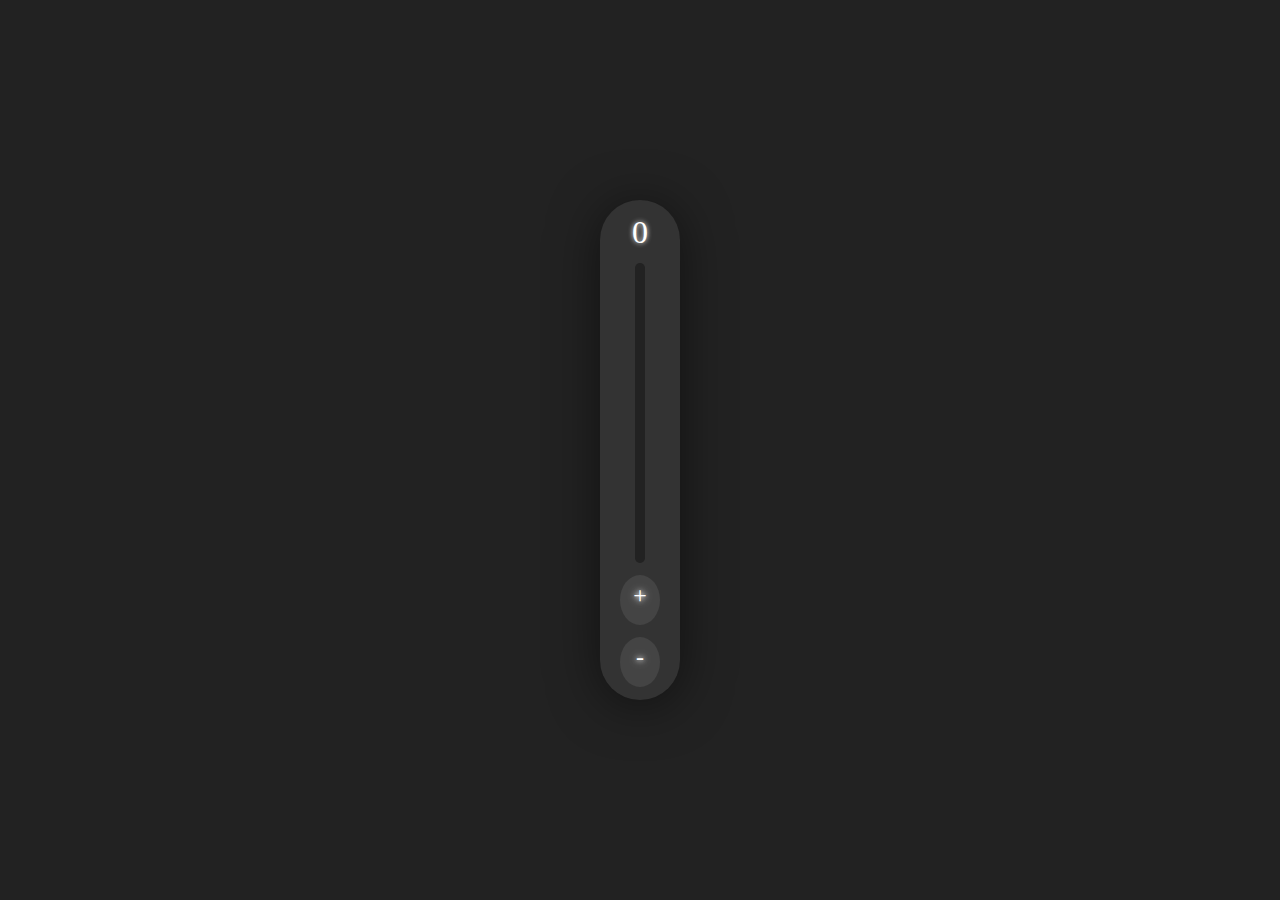
<file: index.html>
<!DOCTYPE html>
<html lang="en">
<head>
    <meta charset="UTF-8">
    <meta name="viewport" content="width=device-width, initial-scale=1.0">
    <title>Document</title>
    <link rel="stylesheet" href="style.css">
</head>
<body>
    <div class="box">
        <div class="spiner">
            <span id="output"></span>
            <div class="progress">
                <span id="meter"></span>
            </div>
            <div class="btn plus" onclick="plus()">+</div>
            <div class="btn minus" onclick="minus()">-</div>
        </div>
    </div>

    <script>
        let x= 0;
        let output= document.getElementById("output");
        let meter= document.getElementById("meter");
        output.innerHTML= x;
        function plus(){
            if(x>= 10){
                return false;
            }
            if(x>= 7){
                meter.style.background= "#f00";
                meter.style.filter= "drop-shadow(0 0 2.5px #f00) drop-shadow(0 0 10px #f00)";
            }
            output.innerHTML= ++x;
            meter.style.height= x*10+ "%";
        }
        function minus(){
            if(x<= 0){
                return false;
            }
            if(x<= 7){
                meter.style.background= "#0f0";
                meter.style.filter= "drop-shadow(0 0 2.5px #0f0) drop-shadow(0 0 10px #0f0)"
            }
            output.innerHTML= --x;
            meter.style.height= x*10+ "%";
        }
    </script>
    
</body>
</html>
</file>
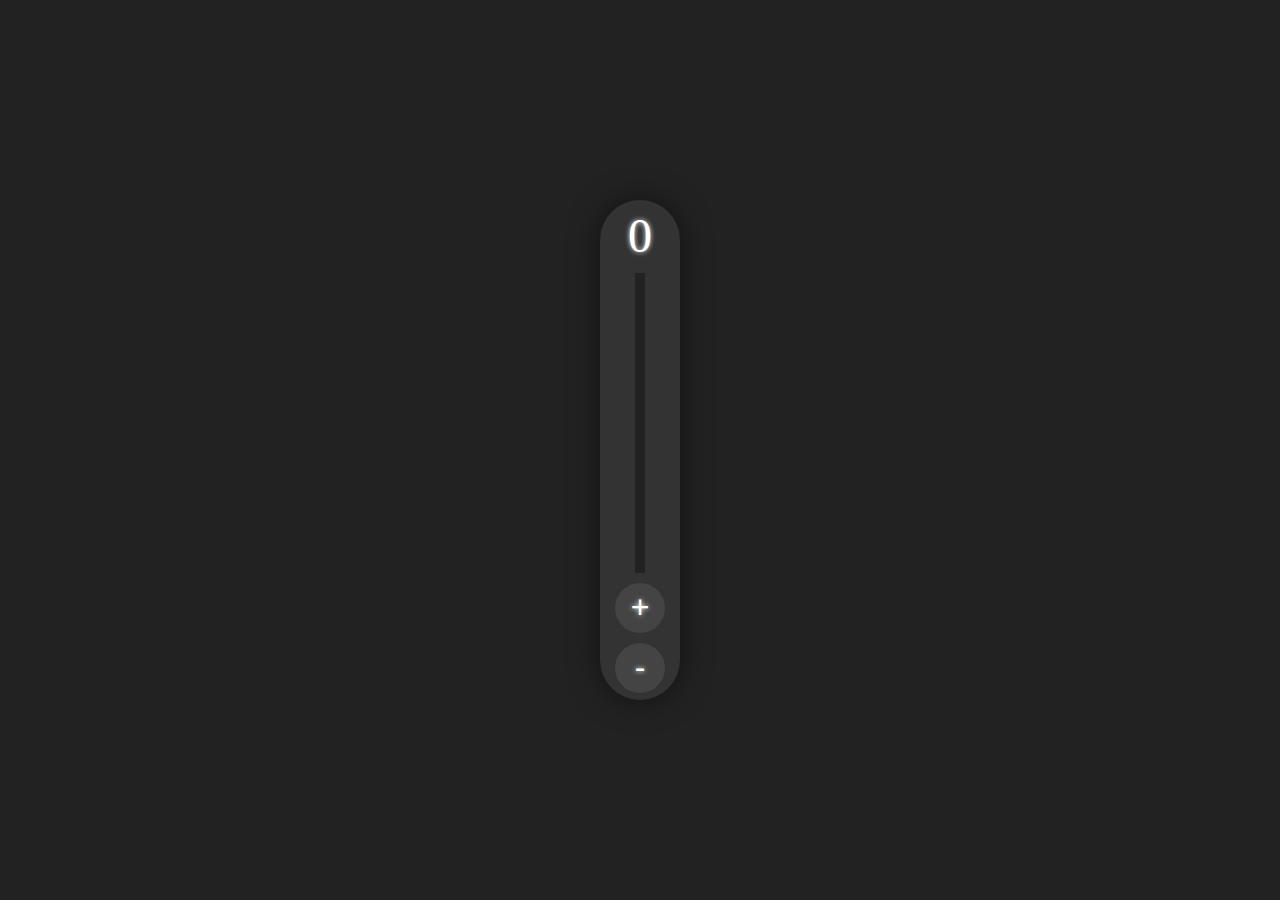
<file: index1.html>
<!DOCTYPE html>
<html lang="en">
<head>
    <meta charset="UTF-8">
    <meta name="viewport" content="width=device-width, initial-scale=1.0">
    <title>Document</title>
    <link rel="stylesheet" href="style1.css">
</head>
<body>
    <div class="box">
        <div class="spine">
            <span id="output">0</span>
            <div class="progress">
                <span id="meter"></span>
            </div>
            <button class="btn plus" onclick="plus()">+</button>
            <button class="btn minus" onclick="minus()">-</button>
        </div>
    </div>

    <script>
        let output= document.getElementById("output");
        let meter= document.getElementById("meter");
        let x= 0;
        output.innerHTML= x;
        function plus(){
            if(x>= 10){
                return false;
            }
            output.innerHTML= ++x;
            meter.style.height= x*10 + "%";
            if(x>= 8 ){
                meter.style.background= "#0f0";
                meter.style.filter= "drop-shadow(0px 0px 2px #0f0) drop-shadow(0px 0px 10px #0f0)";
            }
            else if(x< 8 && x>2){
                meter.style.background= "#fff";
                meter.style.filter= "drop-shadow(0px 0px 2px #fff) drop-shadow(0px 0px 10px #fff)";
            }
        }
        function minus(){
            if(x<= 0){
                return false;
            }
            output.innerHTML= --x;
            meter.style.height= x*10 +"%";
            if(x<=2 ){
                meter.style.background= "red";
                meter.style.filter= "drop-shadow(0px 0px 2px red) drop-shadow(0px 0px 10px red)";
            }
            else if(x< 8 && x>2){
                meter.style.background= "#fff";
                meter.style.filter= "drop-shadow(0px 0px 2px #fff) drop-shadow(0px 0px 10px #fff)";
            }
        }
    </script>
</body>
</html>
</file>
<file: style.css>
*{
    margin: 0;
    padding: 0;
    box-sizing: border-box;
    font-family: "Poppins", "sans-serif";
}
body{
    display: flex;
    justify-content: center;
    align-items: center;
    min-height: 100vh;
    background: #222;
}
.box{
    position: absolute;
    width: 80px;
    height: 500px;
    display: flex;
    justify-content: center;
    align-items: center;
    background: #333;
    border-radius: 50px;
    box-shadow: 0 5px 50px rgba(0, 0, 0, .5);
}
.spiner{
    position: relative;
    width: 40px;
    gap: 12px;
    display: flex;
    justify-content: center;
    align-items: center;
    flex-direction: column;
    user-select: none;
}
.progress{
    position: relative;
    width: 10px;
    background: #222;
    height: 300px;
    border-radius: 20px;
    display: flex;
    flex-direction: column-reverse;
}
.progress #meter{
    position: absolute;
    width: 100%;
    background: #0f0;
    /* min-height: 200px; */
    border-radius: 20px;
    filter: drop-shadow(0 0 2.5px #0f0) drop-shadow(0 0 10px #0f0);
}
.btn{
    position: relative;
    width: 40px;
    height: 50px;
    text-align: center;
    line-height: 40px;
    background: #444;
    font-size: 1.5em;
    color: #fff;
    border-radius: 50%;
    text-shadow: 0 0 5px #fff,
    0 0 10px #fff;
    cursor: pointer;
    font-weight: 500;
}
.btn:active{
    font-size: 1.25em;
    box-shadow: inset 0 0 15px rgba(0, 0, 0, .9);
}
#output{
    position: relative;
    color: #fff;
    font-size: 2em;
    text-shadow: 0 0 5px #fff;
}
</file>
<file: style1.css>
*{
    box-sizing: border-box;
    padding: 0;
    margin: 0;
}
body{
    background: #222;
    display: flex;
    align-items: center;
    justify-content: center;
    min-height: 100vh;
}
.box{
    position: absolute;
    width: 80px;
    height: 500px;
    background: #333;
    display: flex;
    align-items: center;
    justify-content: center;
    border-radius: 50px;
    box-shadow: 0px 0px 30px rgba(0, 0, 0, .5 );
}
.spine{
    position: relative;
    height: 500px;
    display: flex;
    align-items: center;
    justify-content: center;
    flex-direction: column;
    gap: 10px;
}
#output{
    color: #fff;
    font-size: 3em;
    text-shadow: 0px 0px 5px #fff;
}
.progress{
    position: relative;
    width: 10px;
    background: #222;
    height: 300px;
    display: flex;
    flex-direction: column-reverse;
}
.progress #meter{
    position: relative;
    width: 100%;
    background: red;
    border-radius: 50px;
    filter: drop-shadow(0px 0px 2px red) drop-shadow(0px 0px 10px red);
}
.btn{
    position: relative;
    width: 50px;
    height: 50px;
    border-radius: 50%;
    border: none;
    color: #fff;
    background: #444;
    font-size: 2em;
    text-shadow: 0px 0px 5px #fff;
}
.btn:active{
    font-size: 1.25em;
    box-shadow: inset 0px 0px 10px rgba(0, 0, 0, .9 );
}
</file>
